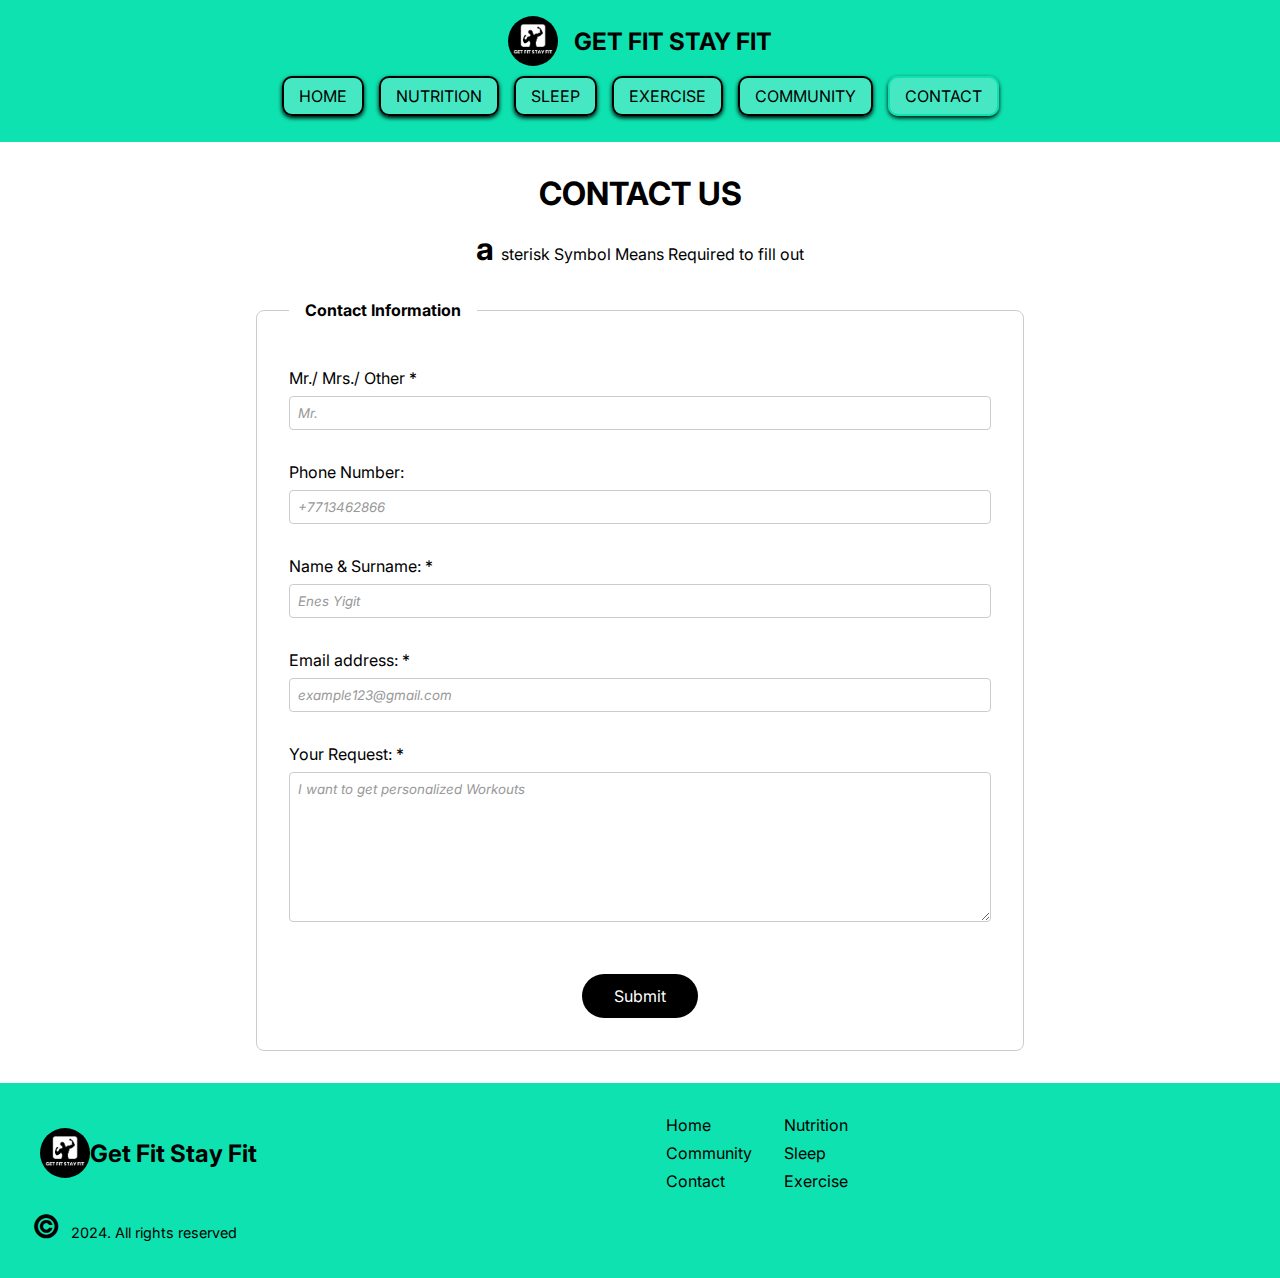
<file: Contact.html>
<!DOCTYPE html>
<html lang="en">
<head>
    <meta name="description" content="Contact Get Fit Stay Fit - Reach out to our team for personalized fitness advice, questions about our programs, or general inquiries about health and wellness support.">
    <meta name="keywords" content="contact form, fitness support, wellness inquiry, health consultation, fitness help">
    <meta name="author" content="Enes Yigit">
    <meta charset="UTF-8">
    <meta name="viewport" content="width=device-width, initial-scale=1.0">
    <title>Contact</title>
    <link rel="stylesheet" href="css/style.css" type="text/css">
    <link rel="icon" type="image/svg+xml" href="img/Favicon.png">
    <link href="https://fonts.googleapis.com/css2?family=Inter:wght@400;700&display=swap" rel="stylesheet">
</head>
<body>
    <header class="header">
        <section class="logo-container">
            <img src="img/MyLogo.png" alt="Get Fit Stay Fit Logo" class="logo" title="Logo">
            <h1 class="logo-text">Get Fit Stay Fit</h1>
        </section>
        <nav>
            <a href="index.html" class="nav-link">Home</a>
            <a href="Nutrition.html" class="nav-link">Nutrition</a>
            <a href="Sleep.html" class="nav-link">Sleep</a>
            <a href="Exercise.html" class="nav-link">Exercise</a>
            <a href="Community.html" class="nav-link">Community</a>
            <a href="Contact.html" class="nav-link active-link">Contact</a>
        </nav>
    </header>

    <main class="contact-container">
        <h2>Contact Us</h2>
        <p class="required-text">asterisk Symbol Means Required to fill out</p>

        <form action="ThankYou.html" method="get" class="contact-form">
            <fieldset>
                <legend>Contact Information</legend>
                
                <label for="title">Mr./ Mrs./ Other *</label>
                <input type="text" id="title" name="title" placeholder="Mr." required>

                <label for="phone">Phone Number:</label>
                <input type="tel" id="phone" name="phone" placeholder="+7713462866">

                <label for="name">Name & Surname: *</label>
                <input type="text" id="name" name="name" placeholder="Enes Yigit" required>

                <label for="email">Email address: *</label>
                <input type="email" id="email" name="email" placeholder="example123@gmail.com" required>

                <label for="request">Your Request: *</label>
                <textarea id="request" name="request" placeholder="I want to get personalized Workouts" required></textarea>

                <input type="submit" value="Submit" class="submit-btn">
            </fieldset>
        </form>
    </main>

    <footer>
        <section class="footer-content">
            <figure class="footer-logo">
                <img src="img/MyLogo.png" alt="Get Fit Stay Fit Logo" class="logo" title="Logo">
                <figcaption class="logo-text">Get Fit Stay Fit</figcaption>
            </figure>
            <Article class="footer-links">
                <section class="footer-column">
                    <a href="index.html">Home</a>
                    <a href="Community.html">Community</a>
                    <a href="Contact.html">Contact</a>
                </section>
                <section class="footer-column">
                    <a href="Nutrition.html">Nutrition</a>
                    <a href="Sleep.html">Sleep</a>
                    <a href="Exercise.html">Exercise</a>
                </section>
            </Article>
        </section>
        <p class="copyright">&copy; 2024. All rights reserved</p>
    </footer>
</body>
</html>
</file>
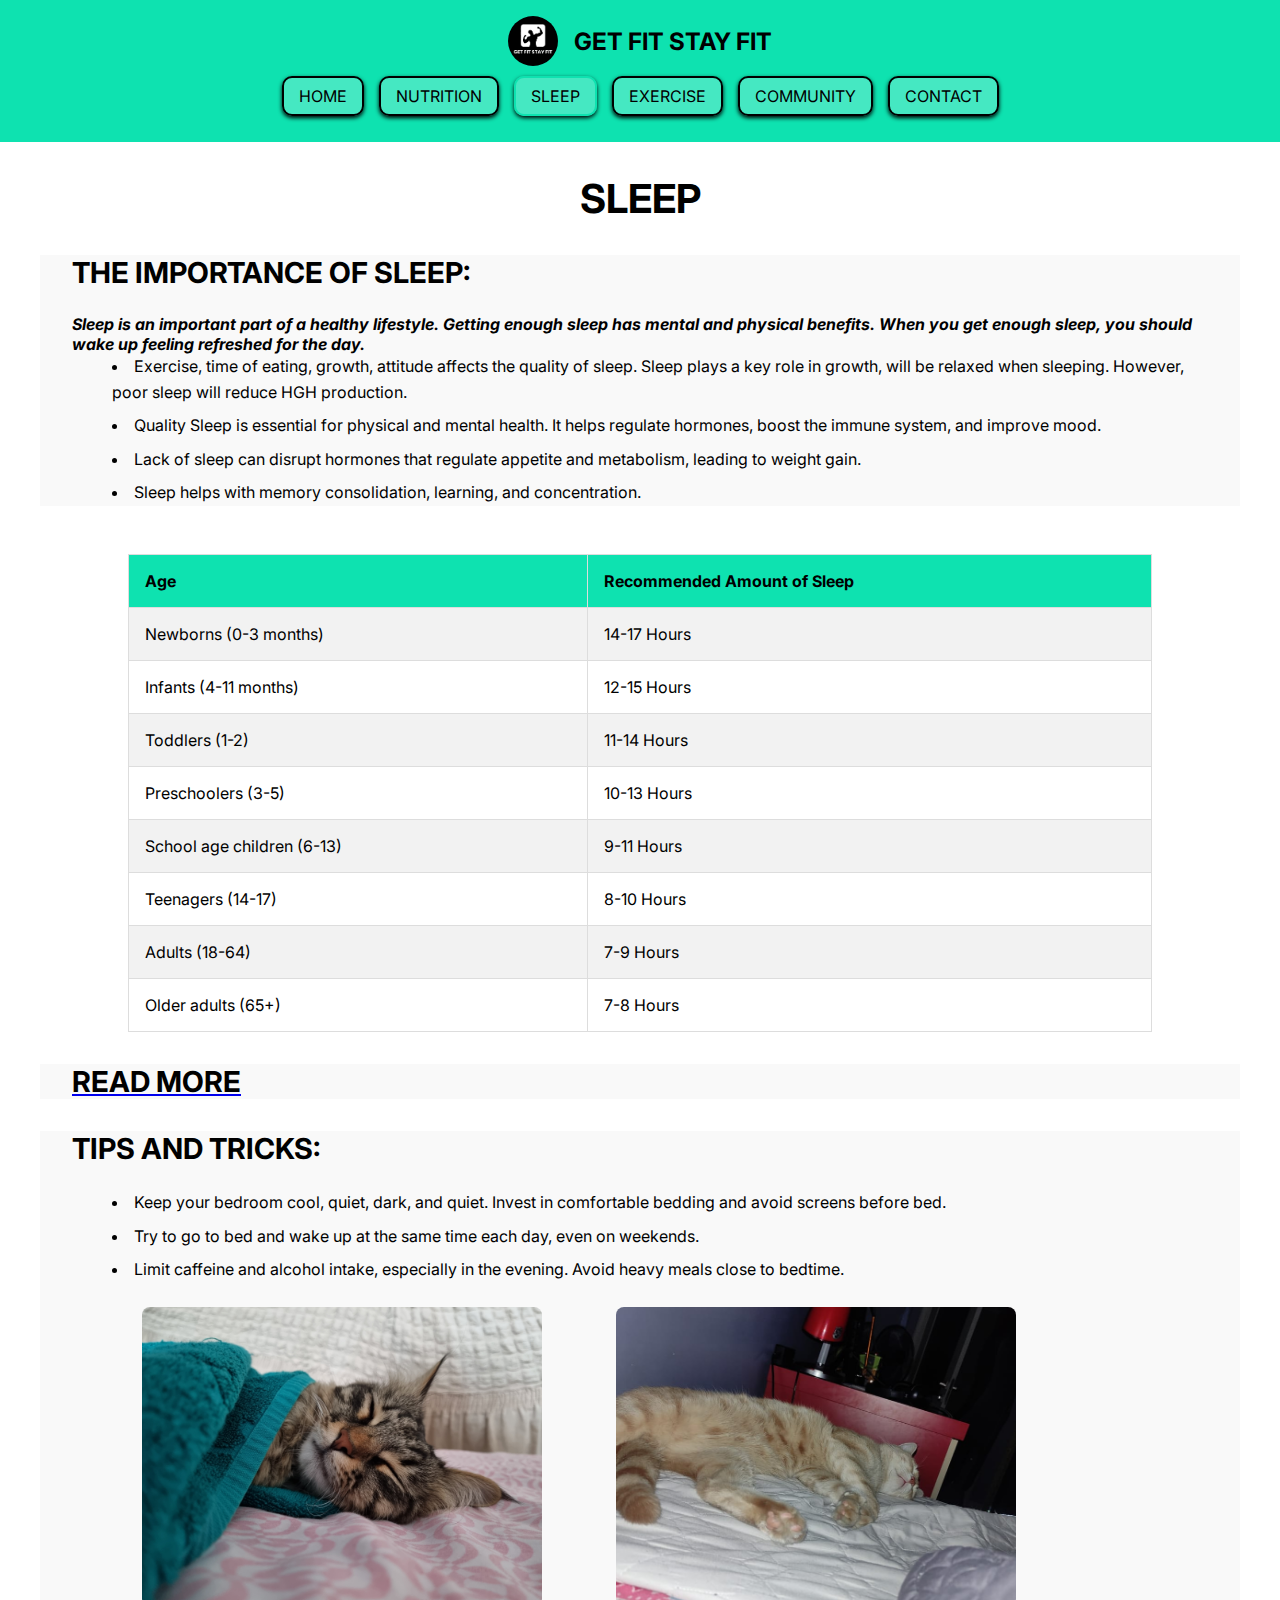
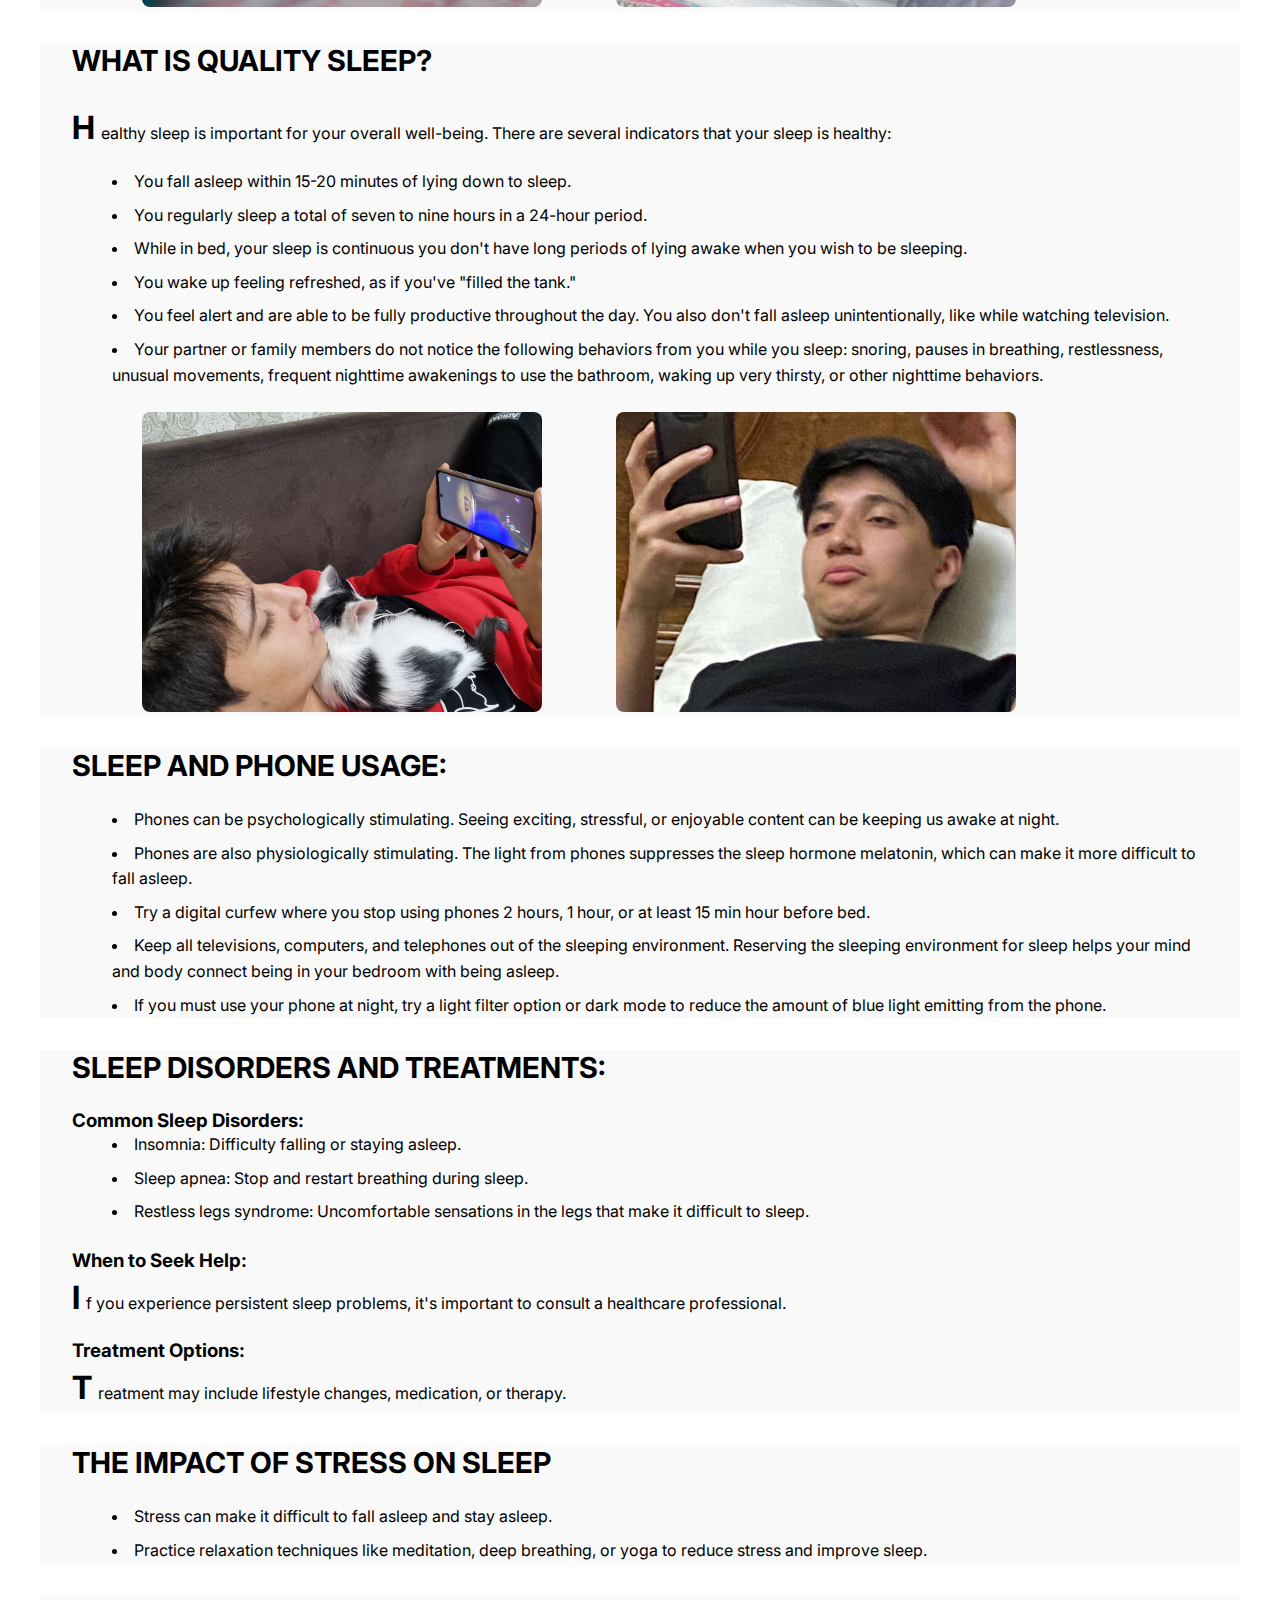
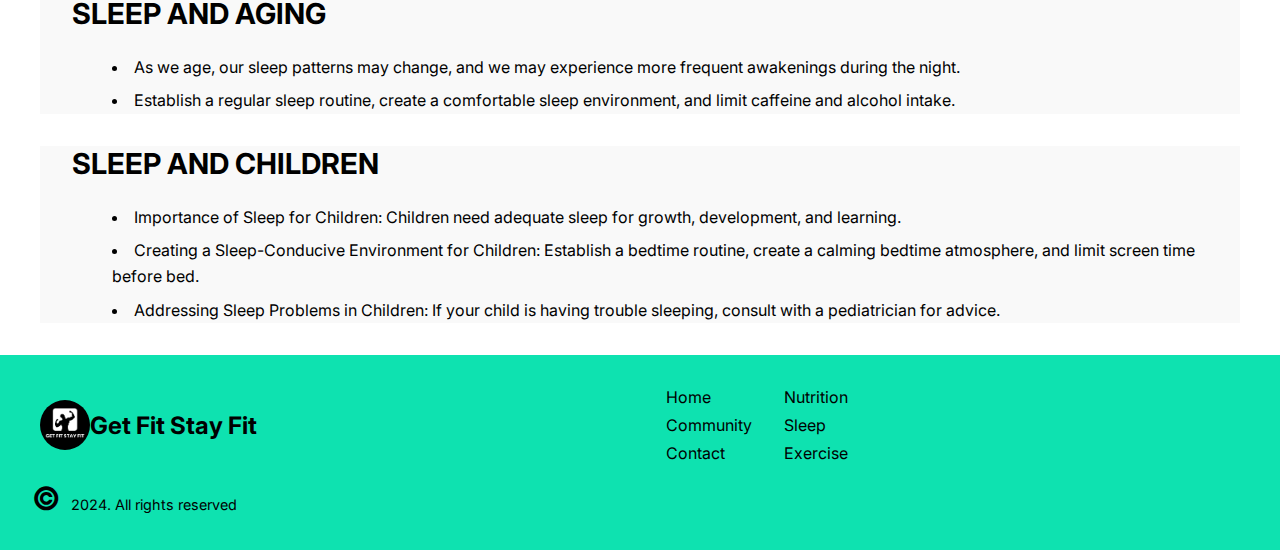
<file: Sleep.html>
<!DOCTYPE html>
<html lang="en">
<head>
    <meta name="description" content="Understand the importance of quality sleep and learn tips for better sleep habits. Get expert advice on sleep cycles, disorders and healthy sleep patterns.">
    <meta name="keywords" content="sleep, rest, sleep quality, sleep habits, sleep health">
    <meta name="author" content="Enes Yigit">
    <meta charset="UTF-8">
    <meta name="viewport" content="width=device-width, initial-scale=1.0">
    <title>Sleep</title>
    <link rel="stylesheet" href="css/style.css" type="text/css">
    <link rel="icon" type="image/svg+xml" href="img/Favicon.png">
    <link href="https://fonts.googleapis.com/css2?family=Inter:wght@400;700&display=swap" rel="stylesheet">
</head>
<body>
    <header class="header">
        <section class="logo-container">
            <img src="img/MyLogo.png" alt="Get Fit Stay Fit Logo" class="logo" title="Logo">
            <h1 class="logo-text">Get Fit Stay Fit</h1>
        </section>
        <nav>
            <a href="index.html" class="nav-link">Home</a>
            <a href="Nutrition.html" class="nav-link">Nutrition</a>
            <a href="Sleep.html" class="nav-link active-link">Sleep</a>
            <a href="Exercise.html" class="nav-link">Exercise</a>
            <a href="Community.html" class="nav-link">Community</a>
            <a href="Contact.html" class="nav-link">Contact</a>
        </nav>
    </header>
    <h1 class="page-title">Sleep</h1>

    <section class="DetailPage-section">
        <h2>The Importance of Sleep:</h2>
        <strong class="emphasis-text">Sleep is an important part of a healthy lifestyle. Getting enough sleep has mental and physical benefits. When you get enough sleep, you should wake up feeling refreshed for the day.</strong>
        <ul>
            <li>Exercise, time of eating, growth, attitude affects the quality of sleep. Sleep plays a key role in growth, will be relaxed when sleeping. However, poor sleep will reduce HGH production.</li>
            <li>Quality Sleep is essential for physical and mental health. It helps regulate hormones, boost the immune system, and improve mood.</li>
            <li>Lack of sleep can disrupt hormones that regulate appetite and metabolism, leading to weight gain.</li>
            <li>Sleep helps with memory consolidation, learning, and concentration.</li>
        </ul>
        
    </section>

    <section class="DetailPage-table">
        <table>
            <tr>
                <th>Age</th>
                <th>Recommended Amount of Sleep</th>
            </tr>
            <tr>
                <td>Newborns (0-3 months)</td>
                <td>14-17 Hours</td>
            </tr>
            <tr>
                <td>Infants (4-11 months)</td>
                <td>12-15 Hours</td>
            </tr>
            <tr>
                <td>Toddlers (1-2)</td>
                <td>11-14 Hours</td>
            </tr>
            <tr>
                <td>Preschoolers (3-5)</td>
                <td>10-13 Hours</td>
            </tr>
            <tr>
                <td>School age children (6-13)</td>
                <td>9-11 Hours</td>
            </tr>
            <tr>
                <td>Teenagers (14-17)</td>
                <td>8-10 Hours</td>
            </tr>
            <tr>
                <td>Adults (18-64)</td>
                <td>7-9 Hours</td>
            </tr>
            <tr>
                <td>Older adults (65+)</td>
                <td>7-8 Hours</td>
            </tr>
        </table>
    </section>
    <aside class="DetailPage-section">
        <a href="https://newsinhealth.nih.gov/2021/04/good-sleep-good-health#:~:text=Good%20sleep%20improves%20your%20brain,stroke%20to%20obesity%20and%20dementia.">
        <h2>Read more</h2>
        </a>
    </aside>


    <section class="DetailPage-section">
        <h2>Tips and Tricks:</h2>
        <ul>
            <li>Keep your bedroom cool, quiet, dark, and quiet. Invest in comfortable bedding and avoid screens before bed.</li>
            <li>Try to go to bed and wake up at the same time each day, even on weekends.</li>
            <li>Limit caffeine and alcohol intake, especially in the evening. Avoid heavy meals close to bedtime.</li>
        </ul>
        <img src="img/SleepyAbdullasCat.jpeg" alt="Sleepy Cat Dorm" class="section-image-cat" title="Sleeping cute Cat">
        <img src="img/Esadcat.jpeg" alt="Esads Sleeping Cat" class="section-image-cat" title="Orange Cat Sleeping">

    </section>

    <section class="DetailPage-section">
        <h2>What is Quality Sleep?</h2>
        <p>Healthy sleep is important for your overall well-being. There are several indicators that your sleep is healthy:</p>
        <ul>
            <li>You fall asleep within 15-20 minutes of lying down to sleep.</li>
            <li>You regularly sleep a total of seven to nine hours in a 24-hour period.</li>
            <li>While in bed, your sleep is continuous you don't have long periods of lying awake when you wish to be sleeping.</li>
            <li>You wake up feeling refreshed, as if you've "filled the tank."</li>
            <li>You feel alert and are able to be fully productive throughout the day. You also don't fall asleep unintentionally, like while watching television.</li>
            <li>Your partner or family members do not notice the following behaviors from you while you sleep: snoring, pauses in breathing, restlessness, unusual movements, frequent nighttime awakenings to use the bathroom, waking up very thirsty, or other nighttime behaviors.</li>
        </ul>
        <img src="img/UsingPhoneBeforeSLeepwithacat.jpeg" alt="Using phone before sleep with cat" class="section-image-cat" title="Using Phone Before Sleeping">
        <img src="img/UsingPhoneBeforeLseep.jpeg" alt="using phone before sleep" class="section-image-cat" title="Using Phone Before Sleeping">
    </section>

    <section class="DetailPage-section">
        <h2>Sleep and Phone Usage:</h2>
        <ul>
            <li>Phones can be psychologically stimulating. Seeing exciting, stressful, or enjoyable content can be keeping us awake at night.</li>
            <li>Phones are also physiologically stimulating. The light from phones suppresses the sleep hormone melatonin, which can make it more difficult to fall asleep.</li>
            <li>Try a digital curfew where you stop using phones 2 hours, 1 hour, or at least 15 min hour before bed.</li>
            <li>Keep all televisions, computers, and telephones out of the sleeping environment. Reserving the sleeping environment for sleep helps your mind and body connect being in your bedroom with being asleep.</li>
            <li>If you must use your phone at night, try a light filter option or dark mode to reduce the amount of blue light emitting from the phone.</li>
        </ul>
    </section>

    <section class="DetailPage-section">
        <h2>Sleep Disorders and Treatments:</h2>
        <h3>Common Sleep Disorders:</h3>
        <ul>
            <li>Insomnia: Difficulty falling or staying asleep.</li>
            <li>Sleep apnea: Stop and restart breathing during sleep.</li>
            <li>Restless legs syndrome: Uncomfortable sensations in the legs that make it difficult to sleep.</li>
        </ul>
        <aside>
            <h3>When to Seek Help:</h3>
            <p>If you experience persistent sleep problems, it's important to consult a healthcare professional.</p>
            <h3>Treatment Options:</h3>
            <p>Treatment may include lifestyle changes, medication, or therapy.</p>
        </aside>
    </section>

    <section class="DetailPage-section">
        <h2>The Impact of Stress on Sleep</h2>
        <ul>
            <li>Stress can make it difficult to fall asleep and stay asleep.</li>
            <li>Practice relaxation techniques like meditation, deep breathing, or yoga to reduce stress and improve sleep.</li>
        </ul>
    </section>

    <section class="DetailPage-section">
        <h2>Sleep and Aging</h2>
        <ul>
            <li>As we age, our sleep patterns may change, and we may experience more frequent awakenings during the night.</li>
            <li>Establish a regular sleep routine, create a comfortable sleep environment, and limit caffeine and alcohol intake.</li>
        </ul>
    </section>

    <section class="DetailPage-section">
        <h2>Sleep and Children</h2>
        <ul>
            <li>Importance of Sleep for Children: Children need adequate sleep for growth, development, and learning.</li>
            <li>Creating a Sleep-Conducive Environment for Children: Establish a bedtime routine, create a calming bedtime atmosphere, and limit screen time before bed.</li>
            <li>Addressing Sleep Problems in Children: If your child is having trouble sleeping, consult with a pediatrician for advice.</li>
        </ul>
    </section>
    <footer>
        <section class="footer-content">
            <figure class="footer-logo">
                <img src="img/MyLogo.png" alt="Get Fit Stay Fit Logo" class="logo" title="Logo">
                <figcaption class="logo-text">Get Fit Stay Fit</figcaption>
            </figure>
            <article class="footer-links">
                <section class="footer-column">
                    <a href="index.html">Home</a>
                    <a href="Community.html">Community</a>
                    <a href="Contact.html">Contact</a>
                </section>
                <section class="footer-column">
                    <a href="Nutrition.html">Nutrition</a>
                    <a href="Sleep.html">Sleep</a>
                    <a href="Exercise.html">Exercise</a>
                </section>
            </article>
        </section>
        <p class="copyright">&copy; 2024. All rights reserved</p>
    </footer>
</body>
</html>
</file>
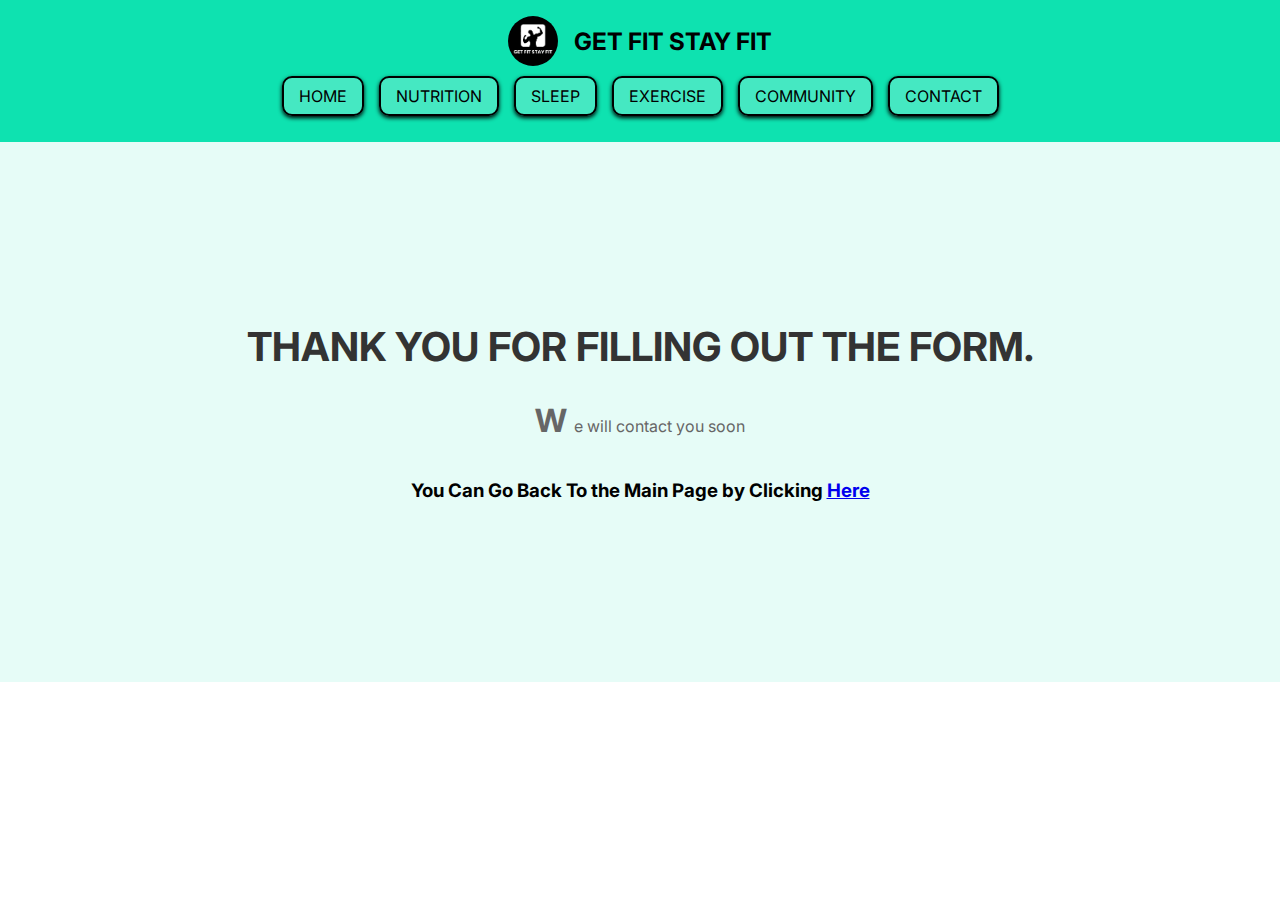
<file: ThankYou.html>
<!DOCTYPE html>
<html lang="en">
<head>
    <meta name="description" content="Thank you for contacting Get Fit Stay Fit. We appreciate your interest in our fitness and wellness services.">
    <meta name="keywords" content="thank you, confirmation, contact received, fitness support, wellness feedback">
    <meta name="author" content="Enes Yigit">
    <meta charset="UTF-8">
    <meta name="viewport" content="width=device-width, initial-scale=1.0">
    <title>Sleep</title>
    <link rel="stylesheet" href="css/style.css" type="text/css">
    <link rel="icon" type="image/svg+xml" href="img/Favicon.png">
    <link href="https://fonts.googleapis.com/css2?family=Inter:wght@400;700&display=swap" rel="stylesheet">
</head>
<body>
    <header class="header">
        <section class="logo-container">
            <img src="img/MyLogo.png" alt="Get Fit Stay Fit Logo" class="logo" title="Logo">
            <h1 class="logo-text">Get Fit Stay Fit</h1>
        </section>
        <nav>
            <a href="index.html" class="nav-link">Home</a>
            <a href="Nutrition.html" class="nav-link">Nutrition</a>
            <a href="Sleep.html" class="nav-link">Sleep</a>
            <a href="Exercise.html" class="nav-link">Exercise</a>
            <a href="Community.html" class="nav-link">Community</a>
            <a href="Contact.html" class="nav-link">Contact</a>
        </nav>
    </header>

    <main class="thankyou-container">
        <h1>Thank you for filling out the form.</h1>
        <p>We will contact you soon</p>
        <h3>You Can Go Back To the Main Page by Clicking <a href="index.html">Here</a></h3>
    </main>
</body>
</html>
</file>
<file: css/style.css>
* {
    margin: 0;
    box-sizing: border-box;
    font-family: "Inter", sans-serif;
    letter-spacing: normal;
    word-spacing: normal;
}

.header {
    background-color:#0EE2B0;
    padding: 1rem;
}

.logo-container {
    display: flex;
    align-items: center;
    justify-content: center;
    gap: 1rem;
}

.logo {
    width: 50px;
    height: 50px;
    border-radius: 50%;
}

.logo-text {
    font-size: 24px;
    font-weight: bold;
    color: #000;
}

nav {
    display: flex;
    justify-content: center;
    gap: 15px;
    padding: 10px;
    flex-wrap: wrap;
}


.nav-link {
    text-decoration: none;
    color: #000;
    padding: 8px 15px;
    border-radius: 10px;
    border-width: 2px;
    border-color: #000;
    border-style:solid;
    box-shadow: 0 2px 4px black;
    background-color: rgba(255, 255, 255, 0.23);
    transition: all 0.3s ease;
}

.nav-link:visited {
    color: #666;
}

.nav-link:hover {
    background-color: rgba(255, 255, 255, 0.4);
    transform: translateY(-2px);

}

.nav-link.active-link {
    border-color: #0EE2B0;
}

h1, h2, nav a {
    text-transform: uppercase;
}

.HomePage-title-Section {
    position: relative;
    height: 400px;
    overflow: hidden;
}

.HomePage-First-Image {
    width: 100%;
    height: 100%;
    object-fit: cover;
}

.HomePage-GetFItStayFit {
    position: absolute;
    top: 50%;
    left: 50%;
    transform: translate(-50%, -50%);
    color: white;
    font-size: 2.5rem;
    text-shadow: 2px 2px 4px black;
}

.content-section {
    max-width: 1200px;
    margin: 2rem auto;
    padding: 0 1rem;
    text-align: center;
}

.welcome-text {
    font-size: 2rem;
    margin-bottom: 1rem;
}

.description {
    margin-bottom: 2rem;
    line-height: 1.6;
}

.image-section {
    margin: 2rem 0;
}

.content-image {
    width: 100%;
    height: 400px;
    object-fit: cover;
}


.video-container {
    position: relative;
    width: 100%;
    padding-top: 56.25%; /* Maintain 16:9 aspect ratio */
    overflow: hidden;
}

.video-container video {
    position: absolute;
    top: 0;
    left: 0;
    width: 100%;
    height: 100%;
}

footer {
    background-color: #0EE2B0;
    padding: 2rem;
    margin-top: 2rem;
}

.footer-content {
    display: flex;
    justify-content: space-between;
    max-width: 1200px;
    margin: auto;
    flex-wrap: wrap;
    gap: 1rem;
    position: relative;

}

.footer-logo {
    display: flex;
    align-items: center;
}

.footer-links {
    display: flex;
    gap: 2rem;
    margin: 0 auto; /* Centering the Buttons Finally */
    float: left
}

.footer-column {
    display: flex;
    flex-direction: column;
    gap: 0.5rem;
}

.footer-column a {
    color: black;
    text-decoration: none;

}

.copyright {
    text-align: left;
    margin-top: 1rem;
    font-size: 0.9rem;
}
@media (max-width: 768px) {
    nav {
        flex-direction: column;
        align-items: center;
    }

    nav a {
        width: 80%;
        text-align: center;
    }

    .HomePage-GetFItStayFit{
        font-size: 2rem;
    }

    .footer-logo {
        position: static;
        justify-content: center;
        margin-bottom: 1rem;
    }
    .footer-content {
        flex-direction: column;
        align-items: center;
        text-align: center;
    }

    .footer-links {
        flex-direction: column;
        gap: 1rem;
    }

    .copyright {
        text-align: center;
    }

    .content-with-image {
        flex-direction: column;
    }

    .section-image {
        width: 100%;
        height: auto;
        margin: 1rem 0;
    }

    .DetailPage-section {
        padding: 0 1rem;
    }

}

.page-title {
    text-align: center;
    font-size: 2.5rem;
    margin: 2rem 0;
    color: #000000;
}

/* it is for all of the pages */
.DetailPage-section {
    background-color: #f9f9f9; /* I have decided to add this, I know now it looks just a little different from the figma design but otherwise the website looked so unreadable */
    max-width: 1200px;
    margin: 2rem auto;
    padding: 0 2rem;
}

.DetailPage-section h2 {
    color: #000000;
    margin-bottom: 1.5rem;
    font-size: 1.8rem;
}

.DetailPage-section p {
    line-height: 1.6;
    margin-bottom: 1rem;
}

.emphasis-text {
    font-style: italic;
    color: #000000;
    margin-bottom: 1.5rem;
    text-indent: 1px;
}

.DetailPage-section ul {
    list-style-position: inside;
    margin-bottom: 1.5rem;
}

.DetailPage-section li {
    margin-bottom: 0.5rem;
    line-height: 1.6;
}

.content-with-image {
    display: flex;
    gap: 2rem;
    align-items: center;
    margin: 2rem 0;
    flex-wrap: wrap
}

.text-content {
    flex: 1;
    min-width: 300px;
}

.section-image {
    width: 400px;
    height: 300px;
    object-fit: cover;
    border-radius: 8px;
}

.section-image-cat {
    width: 400px;
    height: 300px;
    object-fit: cover;
    border-radius: 8px;
    margin-left: 70px;
}

.FYI {
    font-size: 0.9rem;
    color: #666;
    font-style: italic;
}

.goal, .focus {
    font-weight: bold;
    margin-bottom: 0.5rem;
}

.myths li {
    margin-bottom: 1rem;
    padding-left: 1rem;
}

.myth {
    color: #ff6b6b;
    font-weight: bold;
}

.fact {
    color: #51cf66;
    font-weight: bold;
}

.DetailPage-table {
    margin: 2em 0;
    overflow-x: auto;
    display: flex;
    justify-content: center; 

}

.DetailPage-table table {    
    width: 80%; 
    border-collapse: collapse;
    margin-top: 1rem;
}

.DetailPage-table th,.DetailPage-table td {
    padding: 1rem;
    text-align: left;
    border: 1px solid #ddd;
}

.DetailPage-table th {
    background-color: #0EE2B0;
    color: #000000;
}

.DetailPage-table tr:nth-child(even) {
    background-color: #f2f2f2;
}

.DetailPage-table tr:nth-child(odd) {
    background-color: #FFF; 
}

.image-container {
    display: flex;
    gap: 1rem;
    flex-wrap: wrap;
    justify-content: center;
}

.image-container img {
    width: 500px;
    height: 300px;
    object-fit: cover;
    border-radius: 8px;
}

.disorders-container {
    display: grid;
    grid-template-columns: 1fr 1fr;
    gap: 2rem;
    margin: 2rem 0;
}

.disorders-content,.treatment-content {
    background-color: #ffffff;
    padding: 1.5rem;
    border-radius: 8px;
    box-shadow: 0 2px 4px black;
}

.final-sections {
    display: grid;
    grid-template-columns: 1fr;
    gap: 2rem;
}

.footer-content > .footer-column {
    background-color: #f0f0f0;
    padding: 1rem;
    border-radius: 8px;
}

.benefits-grid {
    display: grid;
    grid-template-columns: repeat(auto-fit, minmax(300px, 1fr));
    gap: 2rem;
    margin-bottom: 2rem;
}

.contact-container {
    max-width: 800px;
    margin: 2rem auto;
    padding: 0 1rem;
}

.contact-container h2 {
    text-align: center;
    font-size: 2rem;
    margin-bottom: 1rem;
}

.required-text {
    text-align: center;
    margin-bottom: 2rem;
}

.contact-form fieldset {
    border: 1px solid #ccc;
    padding: 2rem;
    border-radius: 8px;
}

.contact-form legend {
    padding: 0 1rem;
    font-weight: bold;
}

.contact-form label {
    display: block;
    margin-top: 1rem;
    margin-bottom: 0.5rem;
}

.contact-form input[type="text"],
.contact-form input[type="tel"],
.contact-form input[type="email"],
.contact-form textarea {
    width: 100%;
    padding: 0.5rem;
    border: 1px solid #ccc;
    border-radius: 4px;
    margin-bottom: 1rem;
}

/* Style for placeholder text */
.contact-form input::placeholder,
.contact-form textarea::placeholder {
    color: #999;
    font-style: italic;
}

.contact-form textarea {
    height: 150px;
    resize: vertical;
}

.submit-btn {
    background-color: #000;
    color: white;
    padding: 0.75rem 2rem;
    border: none;
    border-radius: 25px;
    cursor: pointer;
    display: block;
    margin: 2rem auto 0;
    font-size: 1rem;
}

.submit-btn:hover {
    background-color: #333;
}

.cookie-consent-checkbox {
    display: none;
}

.cookie-consent {
    position: fixed;
    bottom: 0;
    left: 0;
    right: 0;
    background-color: black;
    color: white;
    padding: 1rem;
    display: flex;
    justify-content: space-between;
    align-items: center;
    z-index: 9999;
    font-family: 'Inter', sans-serif;
}

.cookie-consent p {
    margin: 0;
    padding-right: 2rem;
}

.accept-cookies {
    background-color: #4CAF50;
    color: white;
    padding: 0.5rem 1rem;
    border-radius: 4px;
    cursor: pointer;
}

.accept-cookies:hover {
    background-color: #45a049;
}

.cookie-consent-checkbox:checked + .cookie-consent {
    display: none;
}

.nav-link:focus {
    color: green;
}

p::first-letter {
    font-size: 2rem;
    font-weight: bold;
    margin-right: 0.2em;
}


.thankyou-container {
    display: flex;
    flex-direction: column;
    align-items: center;
    justify-content: center;
    min-height: 60vh;
    padding: 2rem;
    text-align: center;
    background-color: rgba(14, 226, 176, 0.1);
}

.thankyou-container h1 {
    color: #333;
    margin-bottom: 1.5rem;
    font-size: 2.5rem;
}

.thankyou-container p {
    color: #666;
    max-width: 600px;
    line-height: 1.6;
    margin-bottom: 2rem;
}

.return-home {
    text-decoration: none;
    padding: 1rem 2rem;
    color: white;
    border-radius: 5px;
    transition: background-color 0.3s ease;
}

.return-home:hover {
    background-color: #0cc69b;
}
</file>
